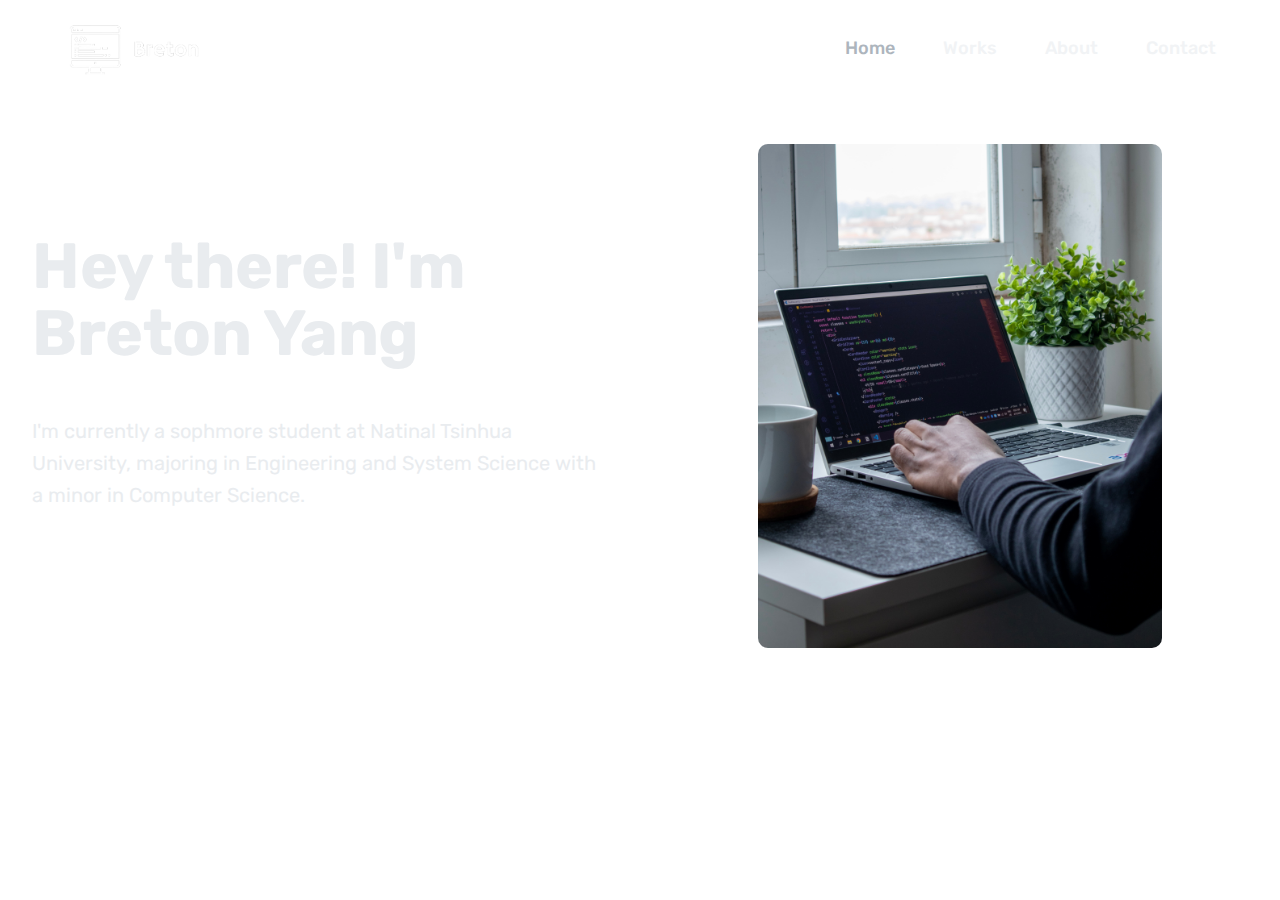
<file: pset8/homepage/index.html>
<!DOCTYPE html>
<html lang="en">
  <head>
    <meta charset="UTF-8" />
    <meta http-equiv="X-UA-Compatible" content="IE=edge" />
    <meta name="viewport" content="width=device-width, initial-scale=1.0" />

    <link rel="preconnect" href="https://fonts.googleapis.com">
    <link rel="preconnect" href="https://fonts.gstatic.com" crossorigin>
    <link href="https://fonts.googleapis.com/css2?family=Rubik:wght@400;500;600;700&display=swap" rel="stylesheet">

    <link
      href="https://cdn.jsdelivr.net/npm/bootstrap@5.0.2/dist/css/bootstrap.min.css"
      rel="stylesheet"
      integrity="sha384-EVSTQN3/azprG1Anm3QDgpJLIm9Nao0Yz1ztcQTwFspd3yD65VohhpuuCOmLASjC"
      crossorigin="anonymous"
    />
    <script
      src="https://cdn.jsdelivr.net/npm/bootstrap@5.0.2/dist/js/bootstrap.bundle.min.js"
      integrity="sha384-MrcW6ZMFYlzcLA8Nl+NtUVF0sA7MsXsP1UyJoMp4YLEuNSfAP+JcXn/tWtIaxVXM"
      crossorigin="anonymous"
    ></script>

    <link href="styles.css" rel="stylesheet" />
    <script type="module" src="index.js"></script>

    <title>Breton Yang's Homepage</title>
  </head>

  <body class="bg-dark">
    <header class="header bg-dark">
      <a href="index.html">
        <img class="logo" alt="Personal Page logo" src="img/homepage_logo.png" />
      </a>
      <nav class="nav">
        <ul class="nav-links">
          <li><a class="nav-links__link nav-links__link--current" href="index.html">Home</a></li>
          <li><a class="nav-links__link" href="works.html">Works</a></li>
          <li><a class="nav-links__link" href="about.html">About</a></li>
          <li><a class="nav-links__link" href="contact.html">Contact</a></li>
        </ul>
      </nav>
    </header>
    <main>
      <section class="section bg-dark">
        <div class="hero grid grid--2-cols grid--center-vertical">
          <div>
            <h1 class="heading-primary">Hey there! I'm Breton Yang</h1>
            <p class="hero__description">
              I'm currently a sophmore student at Natinal Tsinhua University, majoring
              in Engineering and System Science with a minor in Computer Science.
            </p>
            <div class="hero__media">
              <!-- to be added -->
            </div>
          </div>
          <div class="hero-img-box">
            <img class="hero-img" alt="a man coding" src="img/manCoding.jpg">
          </div>
        </div>
      </section>
    </main>
  </body>
</html>
</file>
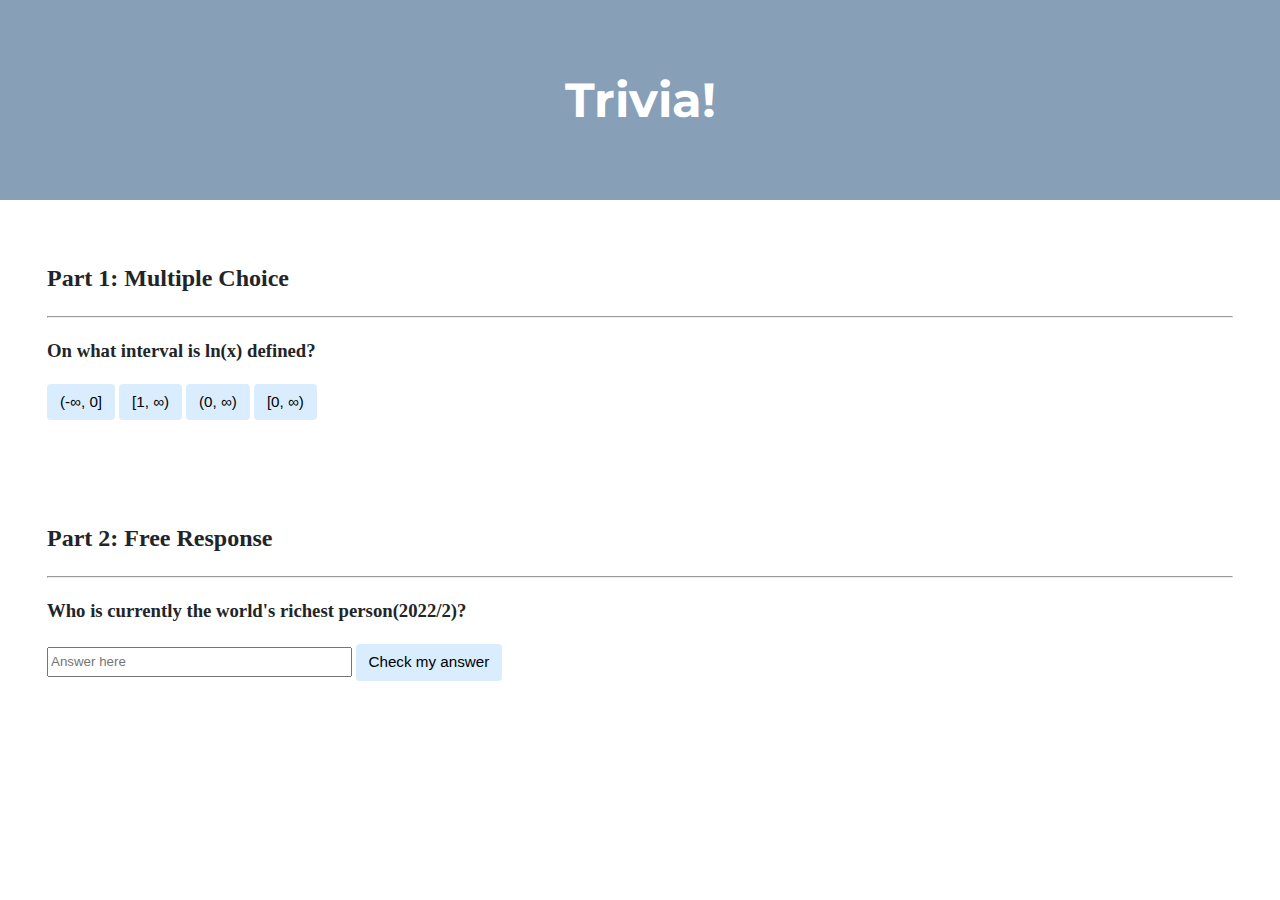
<file: pset8/lab8/index.html>
<!DOCTYPE html>

<html lang="en">
    <head>
        <link href="https://fonts.googleapis.com/css2?family=Montserrat:wght@500&display=swap" rel="stylesheet">
        <link href="styles.css" rel="stylesheet">
        <title>Trivia!</title>
        <script>
            // TODO: Add code to check answers to questions
        </script>
    </head>
    <body>
        <div class="header">
            <h1>Trivia!</h1>
        </div>

        <div class="container">
            <div class="section">
                <h2>Part 1: Multiple Choice </h2>
                <hr>
                <!-- TODO: Add multiple choice question here -->
                <h3>
                    On what interval is ln(x) defined?
                </h3>
                <form>
                    <button type="button" onclick="wrongAns(this);">(-&#8734;, 0]</button>
                    <button type="button" onclick="rightAns(this);">[1, &#8734;)</button>
                    <button type="button" onclick="wrongAns(this);">(0, &#8734;)</button>
                    <button type="button" onclick="wrongAns(this);">[0, &#8734;)</button>
                </form>
                <p id="ans1"><br></p>
                <script>
                    function wrongAns(id) {
                        id.style.backgroundColor = 'red';
                        document.getElementById('ans1').innerHTML = 'Incorrect';
                        setTimeout(clear, 1000, id);
                    }

                    function rightAns(id) {
                        id.style.backgroundColor = 'green';
                        document.getElementById('ans1').innerHTML = 'Correct';
                        setTimeout(clear, 1000, id);
                    }

                    function clear(id) {
                        id.style.backgroundColor = '#d9edff';
                        document.getElementById('ans1').innerHTML = '<br>';
                    }

                </script>
            </div>

            <div class="section">
                <h2>Part 2: Free Response</h2>
                <hr>
                <!-- TODO: Add free response question here -->
                <h3>
                    Who is currently the world's richest person(2022/2)?
                </h3>
                <form id="secondForm">
                    <input autocomplete="off" id="answer" placeholder="Answer here" type="text">
                    <button type="submit">Check my answer</button>
                </form>
                <p id="ans2"><br></p>
                <script>
                    document.querySelector('#secondForm').addEventListener('submit', function(e) {
                        let ans = document.querySelector('#answer');
                        let element = document.getElementById('ans2');
                        if (ans.value.toLowerCase() === 'elon musk') {
                            element.innerHTML = 'Correct';
                            ans.style.backgroundColor = 'green';
                        }
                        else {
                            element.innerHTML = 'Incorrect';
                            ans.style.backgroundColor = 'red';
                        }
                        e.preventDefault();
                    })
                </script>
            </div>
        </div>
    </body>
</html>
</file>
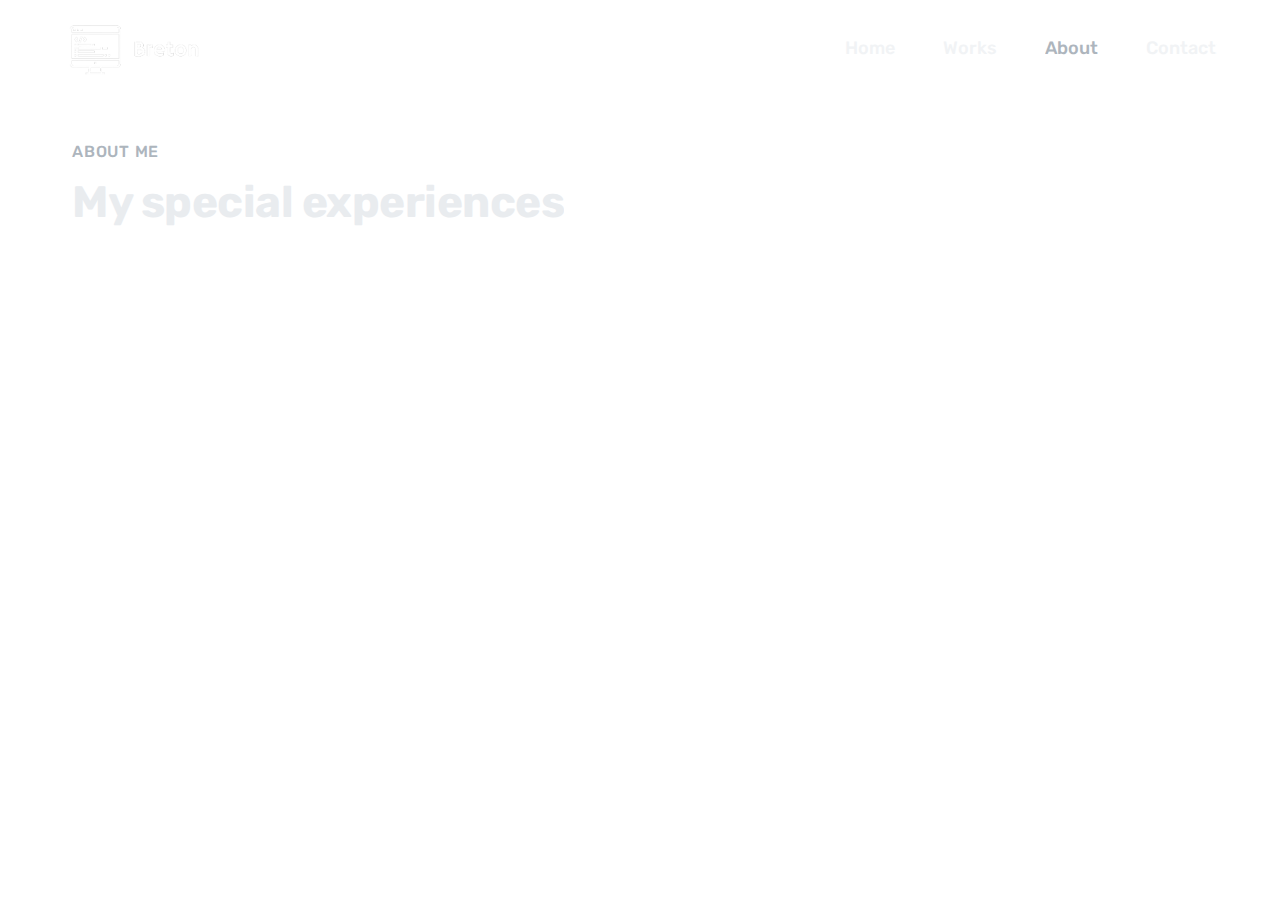
<file: pset8/homepage/about.html>
<!DOCTYPE html>
<html lang="en">
  <head>
    <meta charset="UTF-8" />
    <meta http-equiv="X-UA-Compatible" content="IE=edge" />
    <meta name="viewport" content="width=device-width, initial-scale=1.0" />

    <link rel="preconnect" href="https://fonts.googleapis.com">
    <link rel="preconnect" href="https://fonts.gstatic.com" crossorigin>
    <link href="https://fonts.googleapis.com/css2?family=Rubik:wght@400;500;600;700&display=swap" rel="stylesheet">

    <link
      href="https://cdn.jsdelivr.net/npm/bootstrap@5.0.2/dist/css/bootstrap.min.css"
      rel="stylesheet"
      integrity="sha384-EVSTQN3/azprG1Anm3QDgpJLIm9Nao0Yz1ztcQTwFspd3yD65VohhpuuCOmLASjC"
      crossorigin="anonymous"
    />
    <script
      src="https://cdn.jsdelivr.net/npm/bootstrap@5.0.2/dist/js/bootstrap.bundle.min.js"
      integrity="sha384-MrcW6ZMFYlzcLA8Nl+NtUVF0sA7MsXsP1UyJoMp4YLEuNSfAP+JcXn/tWtIaxVXM"
      crossorigin="anonymous"
    ></script>

    <link href="styles.css" rel="stylesheet" />
    <title>Breton Yang's Homepage</title>
  </head>

  <body class="bg-dark">
    <header class="header bg-dark">
      <a href="index.html">
        <img class="logo" alt="Personal Page logo" src="img/homepage_logo.png" />
      </a>
      <nav class="nav">
        <ul class="nav-links">
          <li><a class="nav-links__link" href="index.html">Home</a></li>
          <li><a class="nav-links__link" href="works.html">Works</a></li>
          <li><a class="nav-links__link nav-links__link--current" href="about.html">About</a></li>
          <li><a class="nav-links__link" href="contact.html">Contact</a></li>
        </ul>
      </nav>
    </header>
    <main>
      <section class="section bg-dark">
        <div class="container">
          <span class="subheading">About me</span>
          <h2 class="heading-secondary">My special experiences</h2>
        </div>
      </section>
    </main>
  </body>
</html>
</file>
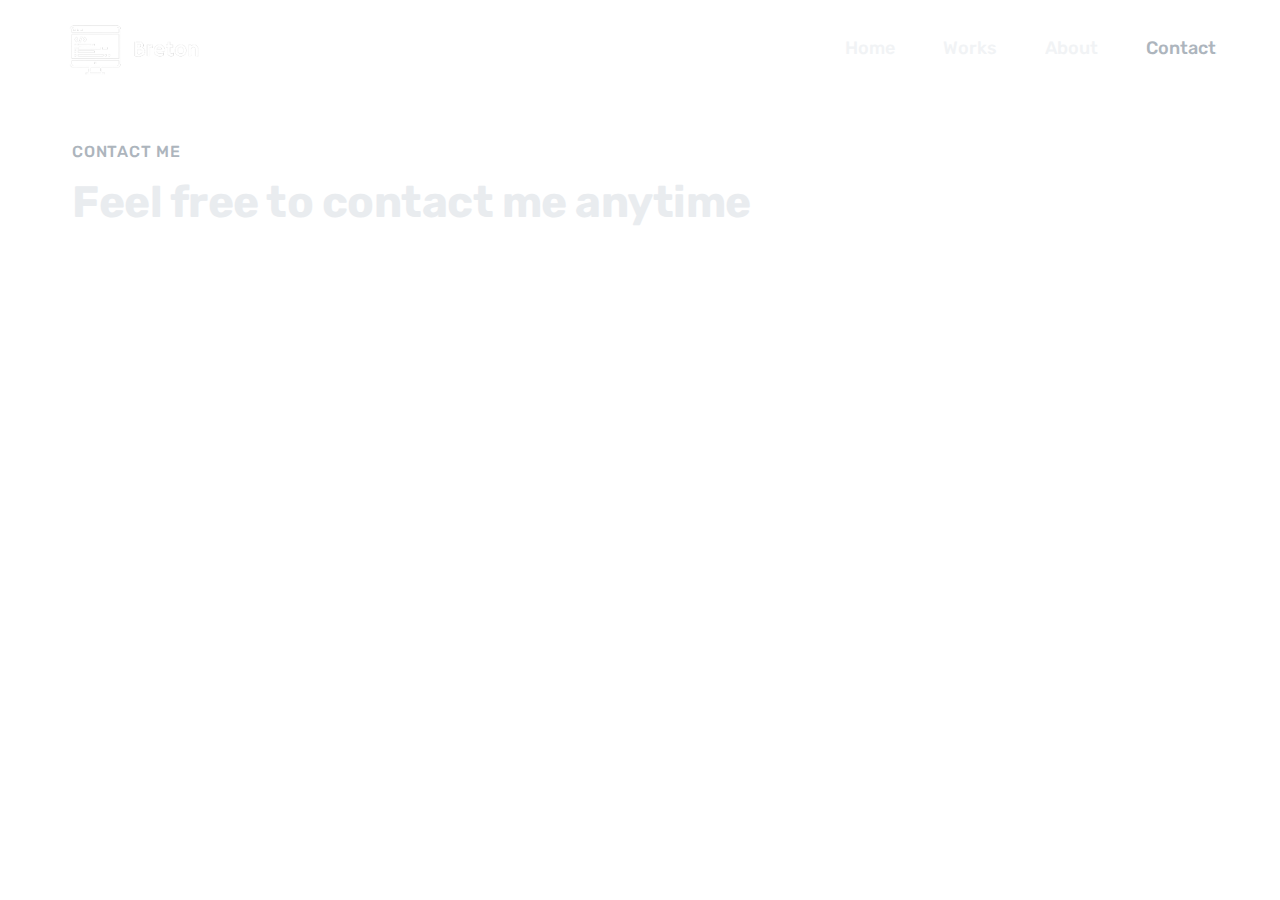
<file: pset8/homepage/contact.html>
<!DOCTYPE html>
<html lang="en">
  <head>
    <meta charset="UTF-8" />
    <meta http-equiv="X-UA-Compatible" content="IE=edge" />
    <meta name="viewport" content="width=device-width, initial-scale=1.0" />

    <link rel="preconnect" href="https://fonts.googleapis.com">
    <link rel="preconnect" href="https://fonts.gstatic.com" crossorigin>
    <link href="https://fonts.googleapis.com/css2?family=Rubik:wght@400;500;600;700&display=swap" rel="stylesheet">

    <link
      href="https://cdn.jsdelivr.net/npm/bootstrap@5.0.2/dist/css/bootstrap.min.css"
      rel="stylesheet"
      integrity="sha384-EVSTQN3/azprG1Anm3QDgpJLIm9Nao0Yz1ztcQTwFspd3yD65VohhpuuCOmLASjC"
      crossorigin="anonymous"
    />
    <script
      src="https://cdn.jsdelivr.net/npm/bootstrap@5.0.2/dist/js/bootstrap.bundle.min.js"
      integrity="sha384-MrcW6ZMFYlzcLA8Nl+NtUVF0sA7MsXsP1UyJoMp4YLEuNSfAP+JcXn/tWtIaxVXM"
      crossorigin="anonymous"
    ></script>

    <link href="styles.css" rel="stylesheet" />
    <title>Breton Yang's Homepage</title>
  </head>

  <body class="bg-dark">
    <header class="header bg-dark">
      <a href="index.html">
        <img class="logo" alt="Personal Page logo" src="img/homepage_logo.png" />
      </a>
      <nav class="nav">
        <ul class="nav-links">
          <li><a class="nav-links__link" href="index.html">Home</a></li>
          <li><a class="nav-links__link" href="works.html">Works</a></li>
          <li><a class="nav-links__link" href="about.html">About</a></li>
          <li><a class="nav-links__link nav-links__link--current" href="contact.html">Contact</a></li>
        </ul>
      </nav>
    </header>
    <main>
      <section class="section bg-dark">
        <div class="container">
          <span class="subheading">Contact me</span>
          <h2 class="heading-secondary">Feel free to contact me anytime</h2>
        </div>
      </section>
    </main>
  </body>
</html>
</file>
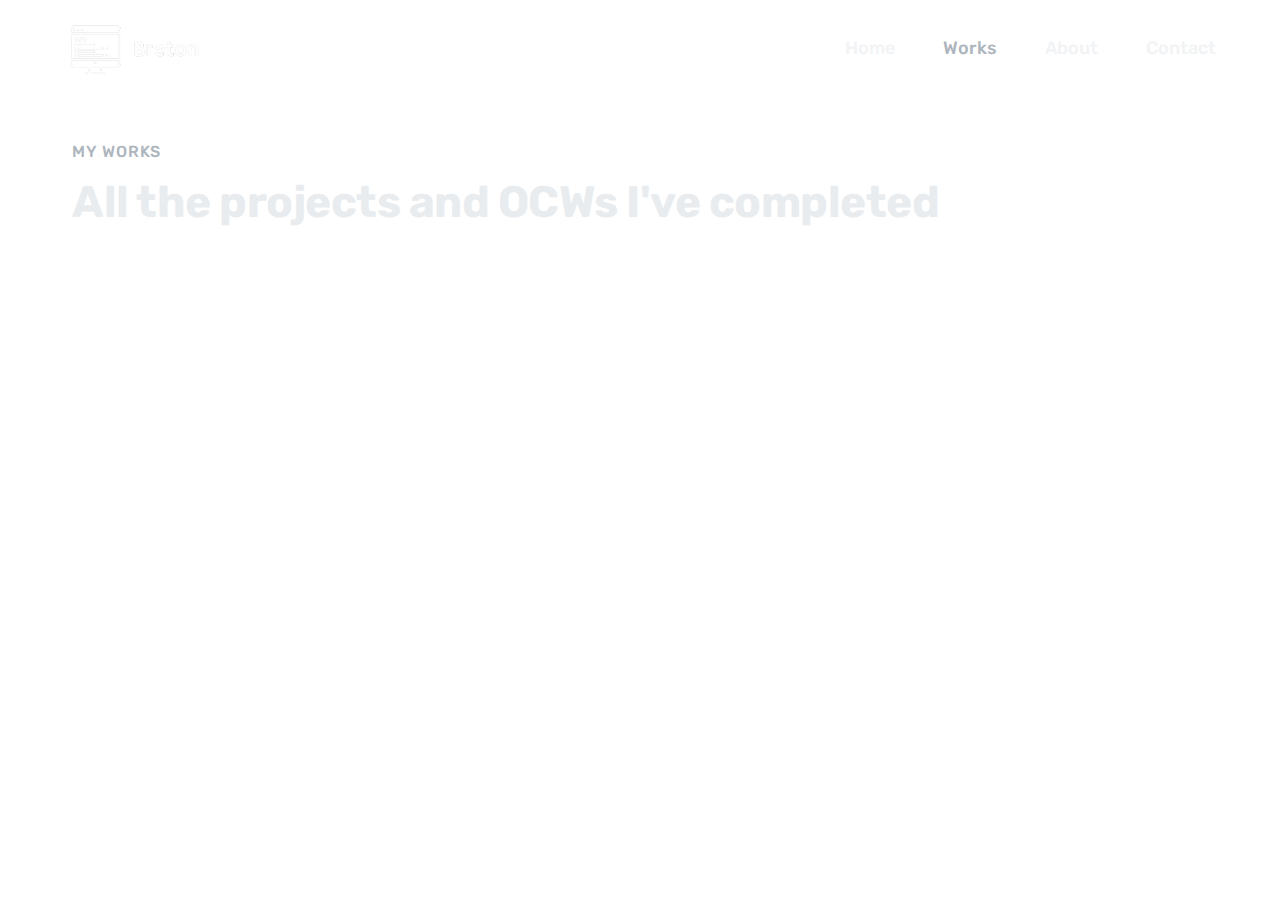
<file: pset8/homepage/works.html>
<!DOCTYPE html>
<html lang="en">
  <head>
    <meta charset="UTF-8" />
    <meta http-equiv="X-UA-Compatible" content="IE=edge" />
    <meta name="viewport" content="width=device-width, initial-scale=1.0" />

    <link rel="preconnect" href="https://fonts.googleapis.com">
    <link rel="preconnect" href="https://fonts.gstatic.com" crossorigin>
    <link href="https://fonts.googleapis.com/css2?family=Rubik:wght@400;500;600;700&display=swap" rel="stylesheet">

    <link
      href="https://cdn.jsdelivr.net/npm/bootstrap@5.0.2/dist/css/bootstrap.min.css"
      rel="stylesheet"
      integrity="sha384-EVSTQN3/azprG1Anm3QDgpJLIm9Nao0Yz1ztcQTwFspd3yD65VohhpuuCOmLASjC"
      crossorigin="anonymous"
    />
    <script
      src="https://cdn.jsdelivr.net/npm/bootstrap@5.0.2/dist/js/bootstrap.bundle.min.js"
      integrity="sha384-MrcW6ZMFYlzcLA8Nl+NtUVF0sA7MsXsP1UyJoMp4YLEuNSfAP+JcXn/tWtIaxVXM"
      crossorigin="anonymous"
    ></script>

    <link href="styles.css" rel="stylesheet" />
    <title>Breton Yang's Homepage</title>
  </head>

  <body class="bg-dark">
    <header class="header bg-dark">
      <a href="index.html">
        <img class="logo" alt="Personal Page logo" src="img/homepage_logo.png" />
      </a>
      <nav class="nav">
        <ul class="nav-links">
          <li><a class="nav-links__link" href="index.html">Home</a></li>
          <li><a class="nav-links__link nav-links__link--current" href="works.html">Works</a></li>
          <li><a class="nav-links__link" href="about.html">About</a></li>
          <li><a class="nav-links__link" href="contact.html">Contact</a></li>
        </ul>
      </nav>
    </header>
    <main>
      <section class="section bg-dark">
        <div class="container">
          <span class="subheading">My works</span>
          <h2 class="heading-secondary">All the projects and OCWs I've completed</h2>
        </div>
      </section>
    </main>
  </body>
</html>
</file>
<file: pset8/homepage/styles.css>
/*
--- 01 TYPOGRAPHY SYSTEM

- FONT SIZE SYSTEM (px)
10 / 12 / 14 / 16 / 18 / 20 / 24 / 30 / 36 / 44 / 52 / 62 / 74 / 86 / 98

- Font weights:
Default: 400
Medium: 500
Semi-bold: 600
Bold: 700

- Line heights:
Default: 1
Small: 1.05
Medium: 1.2
Paragraph default: 1.6
Large: 1.8

- Letter spacing
-0.5px
0.75px

--- 02 COLORS

- Primary: bg-dark
- Tints:

- Shades:

- Acccents:
- Greys:
#f8f9fa (heading)
#f1f3f5 (subheading)
#e9ecef
#dee2e6 (main)
#ced4da
#adb5bd
#868e96

--- 05 SHADOWS

0 2.4rem 4.8rem rgba(0, 0, 0, 0.075)


--- 06 BORDER-RADIUS
Default: 9px
Medium: 11px

--- 07 WHITESPACE

SPACING SYSTEM (px)
2 / 4 / 8 / 12 / 16 / 24 / 32 / 48 / 64 / 80 / 96 / 128
*/



*,
*::before,
*::after {
  margin: 0;
  padding: 0;
  box-sizing: inherit;
}

html {
  /* font-size: 10px; */
  /* 10px / 16px = 62.5% */
  /* Percentage of user's browser font-size setting */
  font-size: 62.5%;
  box-sizing: border-box;
}

body {
  font-family: "Rubik", sans-serif;
  line-height: 1;
  font-weight: 400;
  color: #dee2e6;
}

/**********************************/
/* GENERAL REUSABLE COMPONENTS */
/**********************************/

.section {
  padding: 4.8rem 0 3.2rem 0;
}

.container {
  max-width: 120rem;
  padding: 0 3.2rem;
  margin: 0 auto;
}

.grid {
  display: grid;
  column-gap: 6.4rem;
  row-gap: 9.6rem;
}

.grid:not(:last-child) {
  margin-bottom: 9.6rem;
}

.grid--2-cols {
  grid-template-columns: repeat(2, 1fr);
}

.grid--3-cols {
  grid-template-columns: repeat(2, 1fr);
}

.grid--center-vertical {
  align-items: center;
}

.heading-primary,
.heading-secondary {
  font-weight: 700;
  color: #e9ecef;
  letter-spacing: -0.5px;
}

.heading-primary {
  font-size: 6.4rem;
  line-height: 1.05;
  margin-bottom: 4.8rem;
}

.heading-secondary {
  font-size: 4.4rem;
  line-height: 1.2;
  margin-bottom: 9.6rem;
}

.subheading {
  display: block;
  color: #adb5bd;
  font-size: 1.6rem;
  font-weight: 500;
  text-transform: uppercase;
  margin-bottom: 1.6rem;
  letter-spacing: 0.75px;
}

/**********************************/
/* NAVIGATION STYLES */
/**********************************/

.header {
  display: flex;
  justify-content: space-between;
  align-items: center;
  padding: 0 6.4rem;
  height: 9.6rem;
}

.logo {
  height: 6.4rem;
}

.nav-links {
  list-style: none;
  display: flex;
  gap: 4.8rem;
  align-items: center;
}

.nav-links__link:link,
.nav-links__link:visited {
  display: inline-block;
  text-decoration: none;
  color: #f1f3f5;
  font-size: 1.8rem;
  font-weight: 500;
  transition: all 0.3s;
}

.nav-links__link:hover,
.nav-links__link:active {
  color: #adb5bd;
}

.nav-links__link--current:link,
.nav-links__link--current:visited {
  color: #adb5bd;
}

/**********************************/
/* HOMEPAGE STYLES */
/**********************************/

.hero {
  max-width: 130rem;
  padding: 0 3.2rem;
  margin: 0 auto;
}

.hero__description {
  color: #e9ecef;
  font-size: 2rem;
  line-height: 1.6;
  margin-bottom: 4.8rem;
}

.hero-img-box {
  display: flex;
  align-items: center;
  justify-content: center;
}

.hero-img {
  width: 70%;
  border-radius: 1rem;
}

/**********************************/
/* WORKS STYLES */
/**********************************/



/**********************************/
/* ABOUT STYLES */
/**********************************/



/**********************************/
/* CONTACT STYLES */
/**********************************/
</file>
<file: pset8/lab8/styles.css>
body {
    background-color: #fff;
    color: #212529;
    font-size: 1rem;
    font-weight: 400;
    line-height: 1.5;
    margin: 0;
    text-align: left;
}

.container {
    margin-left: auto;
    margin-right: auto;
    padding-left: 15px;
    padding-right: 15px;
}

.header {
    background-color: #87a0b8;
    color: #fff;
    margin-bottom: 2rem;
    padding: 2rem 1rem;
    text-align: center;
}

.section {
    padding: 0.5rem 2rem 1rem 2rem;
}

.section:hover {
    background-color: #f5f5f5;
    transition: color 2s ease-in-out, background-color 0.15s ease-in-out;
}

h1 {
    font-family: 'Montserrat', sans-serif;
    font-size: 48px;
}

button, input[type="submit"] {
    background-color: #d9edff;
    border: 1px solid transparent;
    border-radius: 0.25rem;
    font-size: 0.95rem;
    font-weight: 400;
    line-height: 1.5;
    padding: 0.375rem 0.75rem;
    text-align: center;
    transition: color 0.15s ease-in-out, background-color 0.15s ease-in-out, border-color 0.15s ease-in-out, box-shadow 0.15s ease-in-out;
    vertical-align: middle;
}


input[type="text"] {
    line-height: 1.8;
    width: 25%;
}

input[type="text"]:hover {
    background-color: #f5f5f5;
    transition: color 2s ease-in-out, background-color 0.15s ease-in-out;
}
</file>
